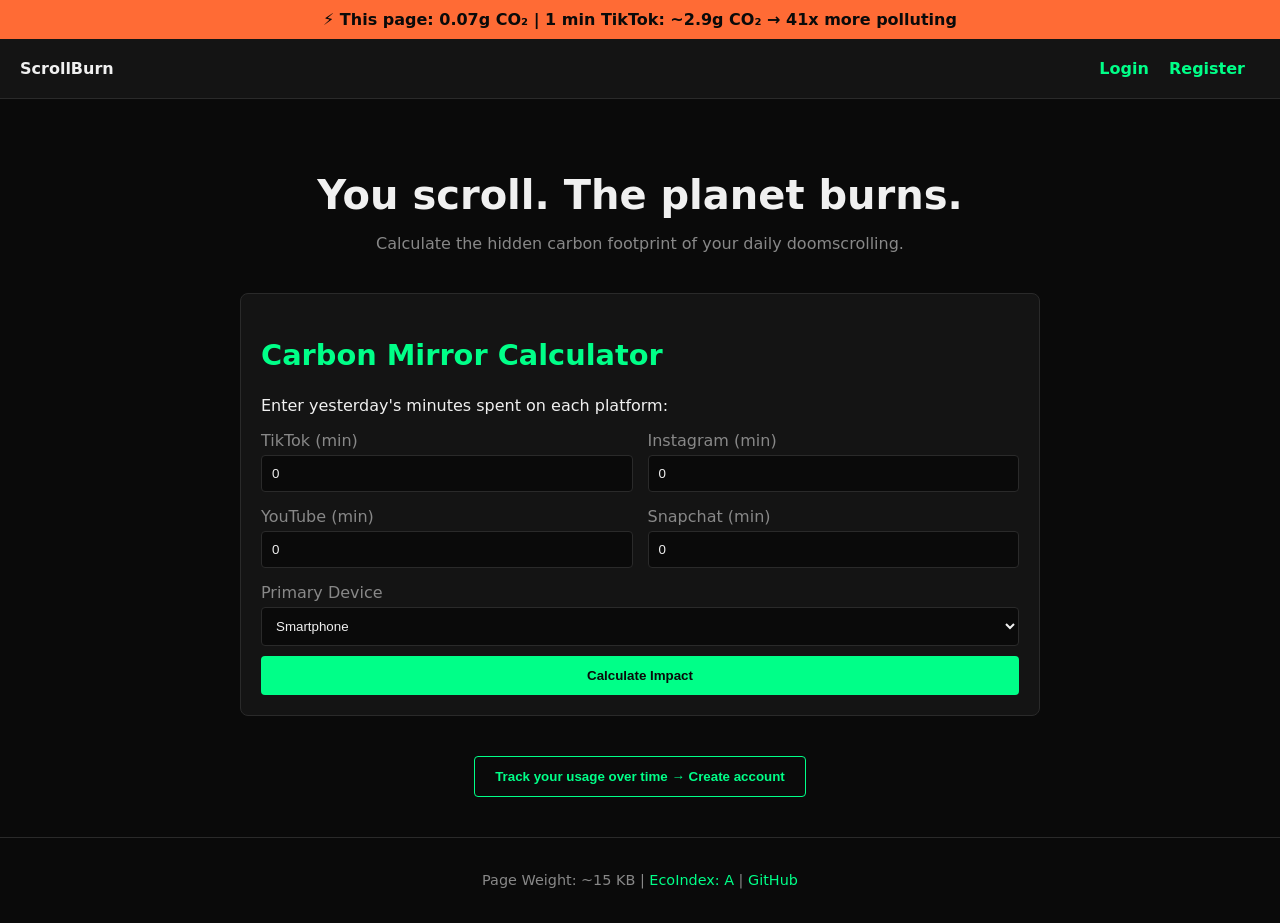
<file: frontend/index.html>
<!DOCTYPE html>
<html lang="en">
<head>
    <meta charset="UTF-8">
    <meta name="viewport" content="width=device-width, initial-scale=1.0">
    <title>ScrollBurn - Track Your Digital Footprint</title>
    <!-- Green IT Justification: Single lightweight CSS file, no framework -->
    <link rel="stylesheet" href="style.css">
</head>
<body>
    <header id="persistent-header">
        ⚡ This page: 0.07g CO₂ | 1 min TikTok: ~2.9g CO₂ → 41x more polluting
    </header>

    <nav>
        <div class="logo"><strong>ScrollBurn</strong></div>
        <div id="nav-links">
            <a href="login.html">Login</a>
            <a href="register.html">Register</a>
        </div>
    </nav>

    <main>
        <section class="hero">
            <h1>You scroll. The planet burns.</h1>
            <p style="color: var(--text-secondary);">Calculate the hidden carbon footprint of your daily doomscrolling.</p>
        </section>

        <section class="card">
            <h2>Carbon Mirror Calculator</h2>
            <p>Enter yesterday's minutes spent on each platform:</p>
            
            <form id="calculator-form">
                <div class="calculator-grid">
                    <div>
                        <label for="tiktok">TikTok (min)</label>
                        <input type="number" id="tiktok" min="0" value="0">
                    </div>
                    <div>
                        <label for="instagram">Instagram (min)</label>
                        <input type="number" id="instagram" min="0" value="0">
                    </div>
                    <div>
                        <label for="youtube">YouTube (min)</label>
                        <input type="number" id="youtube" min="0" value="0">
                    </div>
                    <div>
                        <label for="snapchat">Snapchat (min)</label>
                        <input type="number" id="snapchat" min="0" value="0">
                    </div>
                </div>
                
                <div style="margin-top: 15px;">
                    <label for="device">Primary Device</label>
                    <select id="device">
                        <option value="smartphone">Smartphone</option>
                        <option value="laptop">Laptop</option>
                        <option value="tablet">Tablet</option>
                    </select>
                </div>

                <button type="submit">Calculate Impact</button>
            </form>

            <div id="results" class="results hidden">
                <h3>Your Daily Footprint: <span id="res-co2" style="color: var(--warning-color);">0</span>g CO₂</h3>
                <p>🚗 Equivalent to <strong id="res-km">0</strong> km by car</p>
                <p>📧 Equivalent to <strong id="res-email">0</strong> emails sent</p>
                <p>🌐 Equivalent to <strong id="res-web">0</strong> minutes on this website</p>
            </div>
        </section>

        <div style="text-align: center; margin-top: 30px;">
            <a href="register.html"><button class="btn-secondary" style="width: auto;">Track your usage over time → Create account</button></a>
        </div>
    </main>

    <footer>
        <p>Page Weight: ~15 KB | <a href="https://www.ecoindex.fr" target="_blank" rel="noopener">EcoIndex: A</a> | <a href="https://github.com/Leila-Lazz/ScrollBurn" target="_blank" rel="noopener">GitHub</a></p>
    </footer>

    <!-- Green IT Justification: Defer script loading so it doesn't block rendering -->
    <script defer>
        document.getElementById('calculator-form').addEventListener('submit', async (e) => {
            e.preventDefault();
            const data = {
                device: document.getElementById('device').value,
                platforms: {
                    TikTok: document.getElementById('tiktok').value,
                    Instagram: document.getElementById('instagram').value,
                    YouTube: document.getElementById('youtube').value,
                    Snapchat: document.getElementById('snapchat').value
                }
            };

            try {
                const response = await fetch('/calculator/estimate', {
                    method: 'POST',
                    headers: { 'Content-Type': 'application/json' },
                    body: JSON.stringify(data)
                });
                const result = await response.json();
                
                document.getElementById('results').classList.remove('hidden');
                document.getElementById('res-co2').innerText = result.total_co2_grams;
                document.getElementById('res-km').innerText = result.equivalent_km_car;
                document.getElementById('res-email').innerText = result.equivalent_emails;
                document.getElementById('res-web').innerText = result.equivalent_minutes_website;
            } catch (err) {
                alert('Error calculating impact.');
            }
        });

        // Simple auth check to update nav
        if (localStorage.getItem('token')) {
            document.getElementById('nav-links').innerHTML = `
                <a href="dashboard.html">Dashboard</a>
                <a href="#" id="logout-btn">Logout</a>
            `;
            document.getElementById('logout-btn').addEventListener('click', () => {
                localStorage.removeItem('token');
                window.location.href = 'index.html';
            });
        }
    </script>
</body>
</html>
</file>
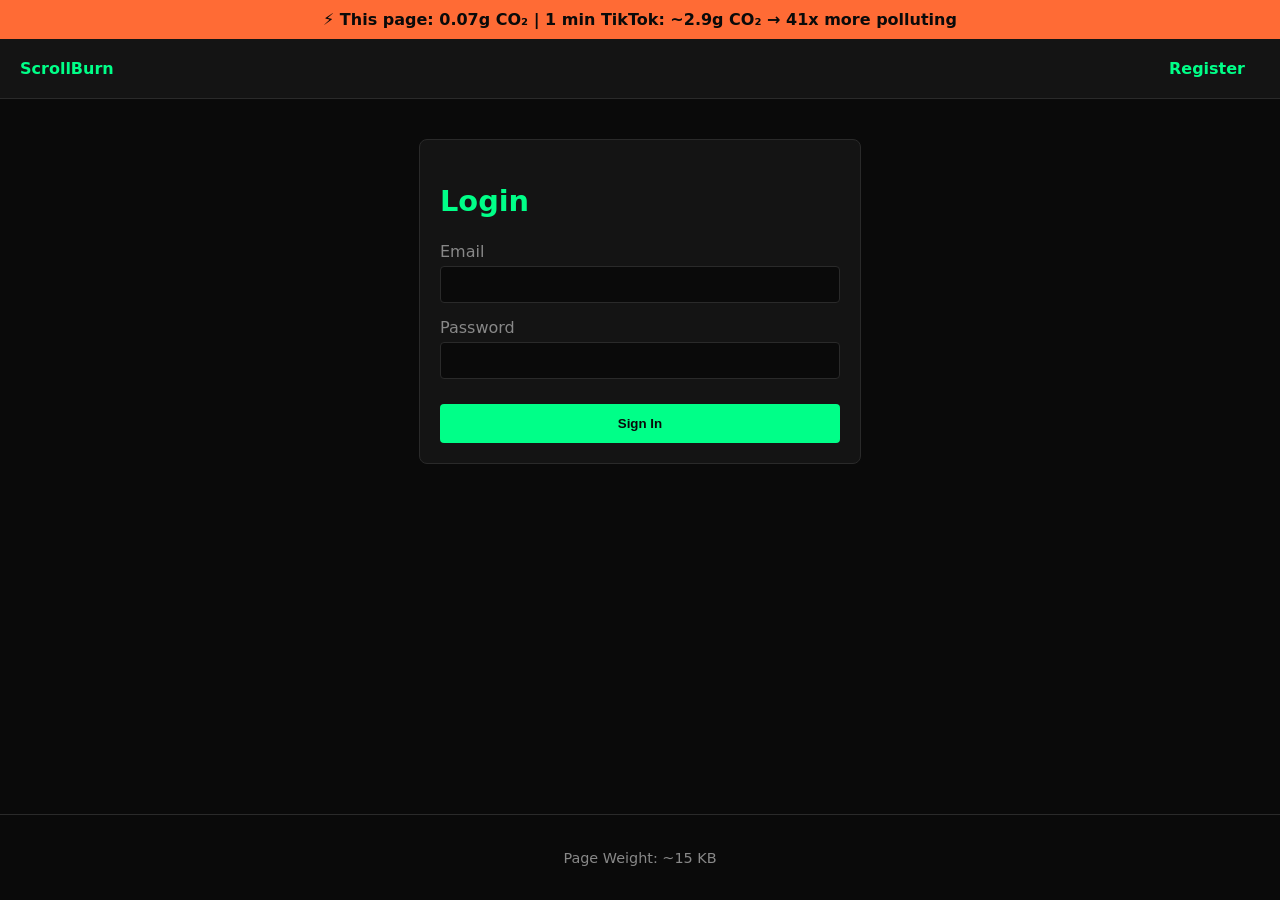
<file: frontend/challenges.html>
<!DOCTYPE html>
<html lang="en">
<head>
    <meta charset="UTF-8">
    <meta name="viewport" content="width=device-width, initial-scale=1.0">
    <title>Challenges - ScrollBurn</title>
    <link rel="stylesheet" href="style.css">
</head>
<body>
    <header id="persistent-header">
        ⚡ This page: 0.07g CO₂ | 1 min TikTok: ~2.9g CO₂ → 41x more polluting
    </header>

    <nav>
        <div class="logo"><a href="index.html">ScrollBurn</a></div>
        <div>
            <a href="dashboard.html">Dashboard</a>
            <a href="sessions.html">Sessions</a>
        </div>
    </nav>

    <main>
        <section class="card">
            <h2>Create GreenChallenge</h2>
            <form id="add-challenge-form" class="calculator-grid">
                <div>
                    <label>Title</label>
                    <input type="text" id="title" required placeholder="e.g. No TikTok this week">
                </div>
                <div>
                    <label>Platform (Optional)</label>
                    <select id="platform">
                        <option value="All">All Platforms</option>
                        <option value="TikTok">TikTok</option>
                        <option value="Instagram">Instagram</option>
                        <option value="YouTube">YouTube</option>
                    </select>
                </div>
                <div>
                    <label>Daily Limit (minutes)</label>
                    <input type="number" id="daily_limit" min="0" required>
                </div>
                <div>
                    <label>Duration (days)</label>
                    <input type="number" id="duration_days" min="1" required>
                </div>
                <div style="grid-column: 1 / -1;">
                    <button type="submit">Start Challenge</button>
                </div>
            </form>
        </section>

        <section class="card">
            <h2>Your Challenges</h2>
            <table>
                <thead>
                    <tr>
                        <th>Title</th>
                        <th>Target</th>
                        <th>Limit</th>
                        <th>Days</th>
                        <th>Status</th>
                        <th>Actions</th>
                    </tr>
                </thead>
                <tbody id="challenges-list">
                    <!-- Loaded via JS -->
                </tbody>
            </table>
            <div class="pagination" id="pagination">
                <button id="prev-btn" class="btn-secondary" style="width: auto;">← Prev</button>
                <span id="page-info" style="align-self: center;">Page 1</span>
                <button id="next-btn" class="btn-secondary" style="width: auto;">Next →</button>
            </div>
        </section>
    </main>

    <script defer>
        const token = localStorage.getItem('token');
        if (!token) window.location.href = 'login.html';

        let currentPage = 1;
        let totalPages = 1;

        document.getElementById('add-challenge-form').addEventListener('submit', async (e) => {
            e.preventDefault();
            const payload = {
                title: document.getElementById('title').value,
                platform: document.getElementById('platform').value,
                daily_limit_minutes: document.getElementById('daily_limit').value,
                duration_days: document.getElementById('duration_days').value
            };

            try {
                const res = await fetch('/challenges', {
                    method: 'POST',
                    headers: { 
                        'Content-Type': 'application/json',
                        'Authorization': `Bearer ${token}`
                    },
                    body: JSON.stringify(payload)
                });
                if (res.ok) {
                    document.getElementById('add-challenge-form').reset();
                    loadChallenges();
                } else {
                    alert('Error creating challenge');
                }
            } catch (err) {
                alert('Network error');
            }
        });

        async function updateStatus(id, newStatus) {
            const res = await fetch(`/challenges/${id}`, {
                method: 'PUT',
                headers: { 
                    'Content-Type': 'application/json',
                    'Authorization': `Bearer ${token}` 
                },
                body: JSON.stringify({ status: newStatus })
            });
            if(res.ok) loadChallenges();
        }

        async function deleteChallenge(id) {
            if(!confirm("Delete this challenge?")) return;
            const res = await fetch(`/challenges/${id}`, {
                method: 'DELETE',
                headers: { 'Authorization': `Bearer ${token}` }
            });
            if(res.ok) loadChallenges();
        }

        async function loadChallenges() {
            try {
                const res = await fetch(`/challenges?page=${currentPage}&per_page=10`, {
                    headers: { 'Authorization': `Bearer ${token}` }
                });
                if (res.ok) {
                    const data = await res.json();
                    currentPage = data.current_page;
                    totalPages = data.pages;
                    
                    const tbody = document.getElementById('challenges-list');
                    tbody.innerHTML = '';
                    data.challenges.forEach(c => {
                        tbody.innerHTML += `
                            <tr>
                                <td>${c.title}</td>
                                <td>${c.platform}</td>
                                <td>${c.daily_limit_minutes}m</td>
                                <td>${c.duration_days}</td>
                                <td><span class="badge ${c.status}">${c.status}</span></td>
                                <td>
                                    <select onchange="updateStatus(${c.id}, this.value)" style="width:auto; padding:2px; margin-right:5px;">
                                        <option value="active" ${c.status==='active'?'selected':''}>Active</option>
                                        <option value="completed" ${c.status==='completed'?'selected':''}>Completed</option>
                                        <option value="failed" ${c.status==='failed'?'selected':''}>Failed</option>
                                    </select>
                                    <button class="btn-danger" style="padding: 4px 8px; font-size: 0.8rem; width: auto; margin:0;" onclick="deleteChallenge(${c.id})">Delete</button>
                                </td>
                            </tr>
                        `;
                    });

                    document.getElementById('page-info').innerText = `Page ${currentPage} of ${totalPages || 1}`;
                }
            } catch (err) {
                console.error(err);
            }
        }

        document.getElementById('prev-btn').addEventListener('click', () => {
            if(currentPage > 1) { currentPage--; loadChallenges(); }
        });
        document.getElementById('next-btn').addEventListener('click', () => {
            if(currentPage < totalPages) { currentPage++; loadChallenges(); }
        });

        loadChallenges();
    </script>
</body>
</html>
</file>
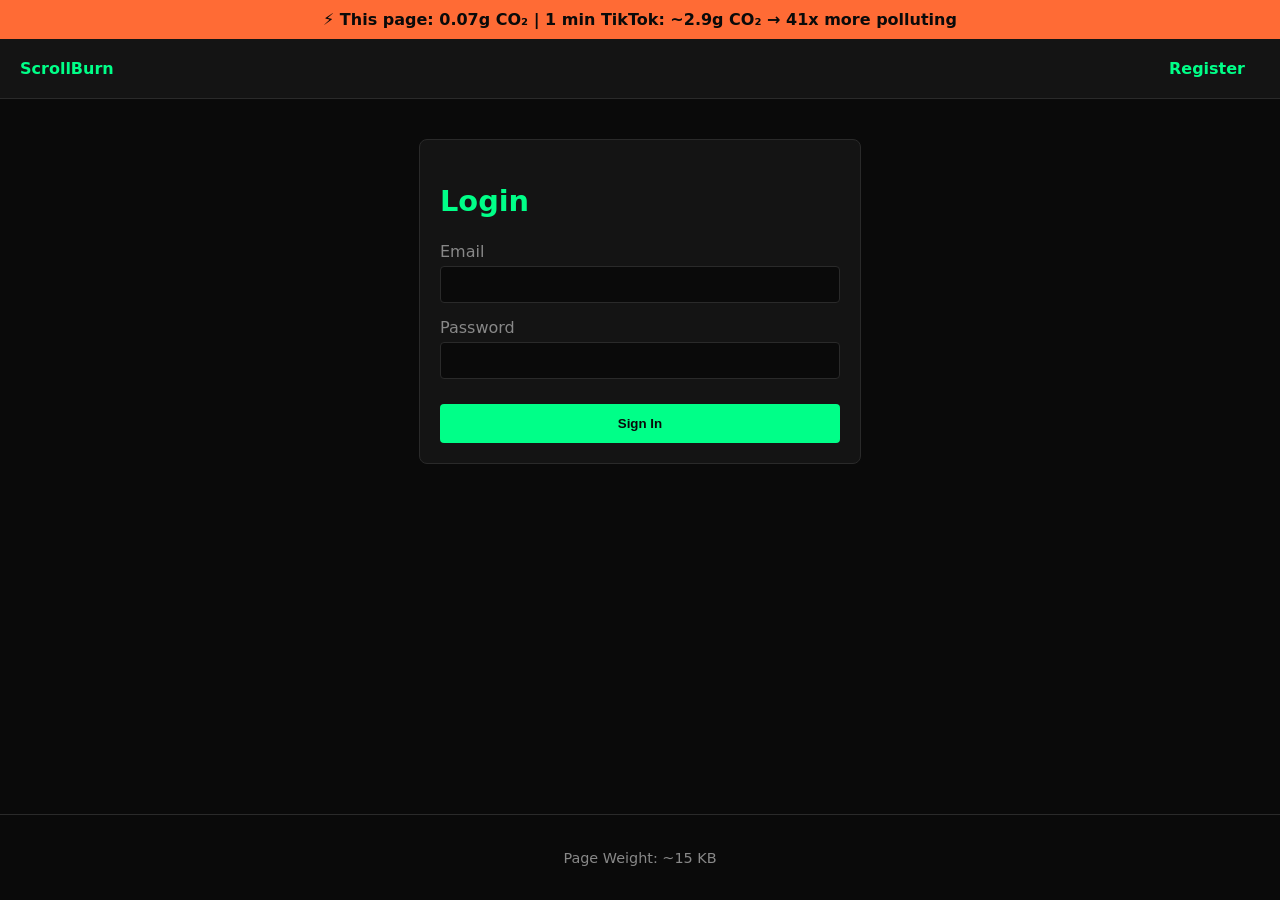
<file: frontend/dashboard.html>
<!DOCTYPE html>
<html lang="en">
<head>
    <meta charset="UTF-8">
    <meta name="viewport" content="width=device-width, initial-scale=1.0">
    <title>Dashboard - ScrollBurn</title>
    <link rel="stylesheet" href="style.css">
</head>
<body>
    <header id="persistent-header">
        ⚡ This page: 0.07g CO₂ | 1 min TikTok: ~2.9g CO₂ → 41x more polluting
    </header>

    <nav>
        <div class="logo"><a href="index.html">ScrollBurn</a></div>
        <div>
            <a href="sessions.html">Sessions</a>
            <a href="challenges.html">Challenges</a>
            <a href="#" id="logout-btn">Logout</a>
        </div>
    </nav>

    <main>
        <div class="flex justify-between items-center" style="margin-bottom: 20px;">
            <h1 id="welcome-msg">Welcome</h1>
            <a href="sessions.html"><button style="width: auto; margin-top: 0;">+ Log Session</button></a>
        </div>

        <div class="calculator-grid">
            <div class="card" style="text-align: center;">
                <h3>Total CO₂ (All Time)</h3>
                <div style="font-size: 2rem; color: var(--warning-color); font-weight: bold;" id="stat-total-co2">0g</div>
            </div>
            <div class="card" style="text-align: center;">
                <h3>Total CO₂ (This Week)</h3>
                <div style="font-size: 2rem; color: var(--primary-color); font-weight: bold;" id="stat-weekly-co2">0g</div>
            </div>
            <div class="card" style="text-align: center;">
                <h3>Top Polluting Platform</h3>
                <div style="font-size: 1.5rem; font-weight: bold; margin-top: 10px;" id="stat-top-platform">-</div>
            </div>
            <div class="card" style="text-align: center;">
                <h3>Equivalents</h3>
                <div style="font-size: 1rem; margin-top: 10px;">
                    🚗 <span id="stat-km">0</span> km by car<br>
                    📧 <span id="stat-emails">0</span> emails
                </div>
            </div>
        </div>

        <section class="card">
            <h2>Last 5 Sessions</h2>
            <table>
                <thead>
                    <tr>
                        <th>Date</th>
                        <th>Platform</th>
                        <th>Minutes</th>
                        <th>CO₂ (g)</th>
                    </tr>
                </thead>
                <tbody id="recent-sessions">
                    <!-- Loaded via JS -->
                </tbody>
            </table>
            <div style="text-align: right; margin-top: 10px;">
                <a href="sessions.html">View All →</a>
            </div>
        </section>

        <section class="card">
            <h2>Recent Challenges</h2>
            <table>
                <thead>
                    <tr>
                        <th>Title</th>
                        <th>Platform</th>
                        <th>Limit (min)</th>
                        <th>Status</th>
                    </tr>
                </thead>
                <tbody id="recent-challenges">
                    <!-- Loaded via JS -->
                </tbody>
            </table>
            <div style="text-align: right; margin-top: 10px;">
                <a href="challenges.html">View All →</a>
            </div>
        </section>
    </main>

    <footer>
        <p>Page Weight: ~15 KB</p>
    </footer>

    <script defer>
        const token = localStorage.getItem('token');
        if (!token) window.location.href = 'login.html';

        document.getElementById('logout-btn').addEventListener('click', () => {
            localStorage.removeItem('token');
            window.location.href = 'login.html';
        });

        async function loadDashboard() {
            try {
                // Get User Info
                const meRes = await fetch('/auth/me', {
                    headers: { 'Authorization': `Bearer ${token}` }
                });
                if (meRes.ok) {
                    const me = await meRes.json();
                    document.getElementById('welcome-msg').innerText = `Welcome, ${me.username}`;
                    if (me.id === 1) {
                        const nav = document.querySelector('nav > div:last-child');
                        const adminLink = document.createElement('a');
                        adminLink.href = 'users.html';
                        adminLink.innerText = 'Admin 🛡️';
                        nav.insertBefore(adminLink, document.getElementById('logout-btn'));
                    }
                } else if (meRes.status === 401) {
                    localStorage.removeItem('token');
                    window.location.href = 'login.html';
                }

                // Get Stats
                const statsRes = await fetch('/sessions/stats', {
                    headers: { 'Authorization': `Bearer ${token}` }
                });
                if (statsRes.ok) {
                    const stats = await statsRes.json();
                    document.getElementById('stat-total-co2').innerText = `${stats.total_co2}g`;
                    document.getElementById('stat-weekly-co2').innerText = `${stats.weekly_co2}g`;
                    document.getElementById('stat-top-platform').innerText = stats.top_platform;
                    document.getElementById('stat-km').innerText = stats.equivalent_km_car;
                    document.getElementById('stat-emails').innerText = stats.equivalent_emails;
                }

                // Get Recent Sessions
                const sessRes = await fetch('/sessions?page=1&per_page=5', {
                    headers: { 'Authorization': `Bearer ${token}` }
                });
                if (sessRes.ok) {
                    const sessData = await sessRes.json();
                    const tbody = document.getElementById('recent-sessions');
                    tbody.innerHTML = '';
                    sessData.sessions.forEach(s => {
                        tbody.innerHTML += `
                            <tr>
                                <td>${s.session_date}</td>
                                <td>${s.platform}</td>
                                <td>${s.duration_minutes}</td>
                                <td>${s.co2_grams}</td>
                            </tr>
                        `;
                    });
                }

                // Get Recent Challenges
                const challRes = await fetch('/challenges?page=1&per_page=3', {
                    headers: { 'Authorization': `Bearer ${token}` }
                });
                if (challRes.ok) {
                    const challData = await challRes.json();
                    const tbody = document.getElementById('recent-challenges');
                    tbody.innerHTML = '';
                    challData.challenges.forEach(c => {
                        tbody.innerHTML += `
                            <tr>
                                <td>${c.title}</td>
                                <td>${c.platform}</td>
                                <td>${c.daily_limit_minutes}</td>
                                <td><span class="badge ${c.status}">${c.status}</span></td>
                            </tr>
                        `;
                    });
                }
            } catch (err) {
                console.error("Dashboard error", err);
            }
        }

        loadDashboard();
    </script>
</body>
</html>
</file>
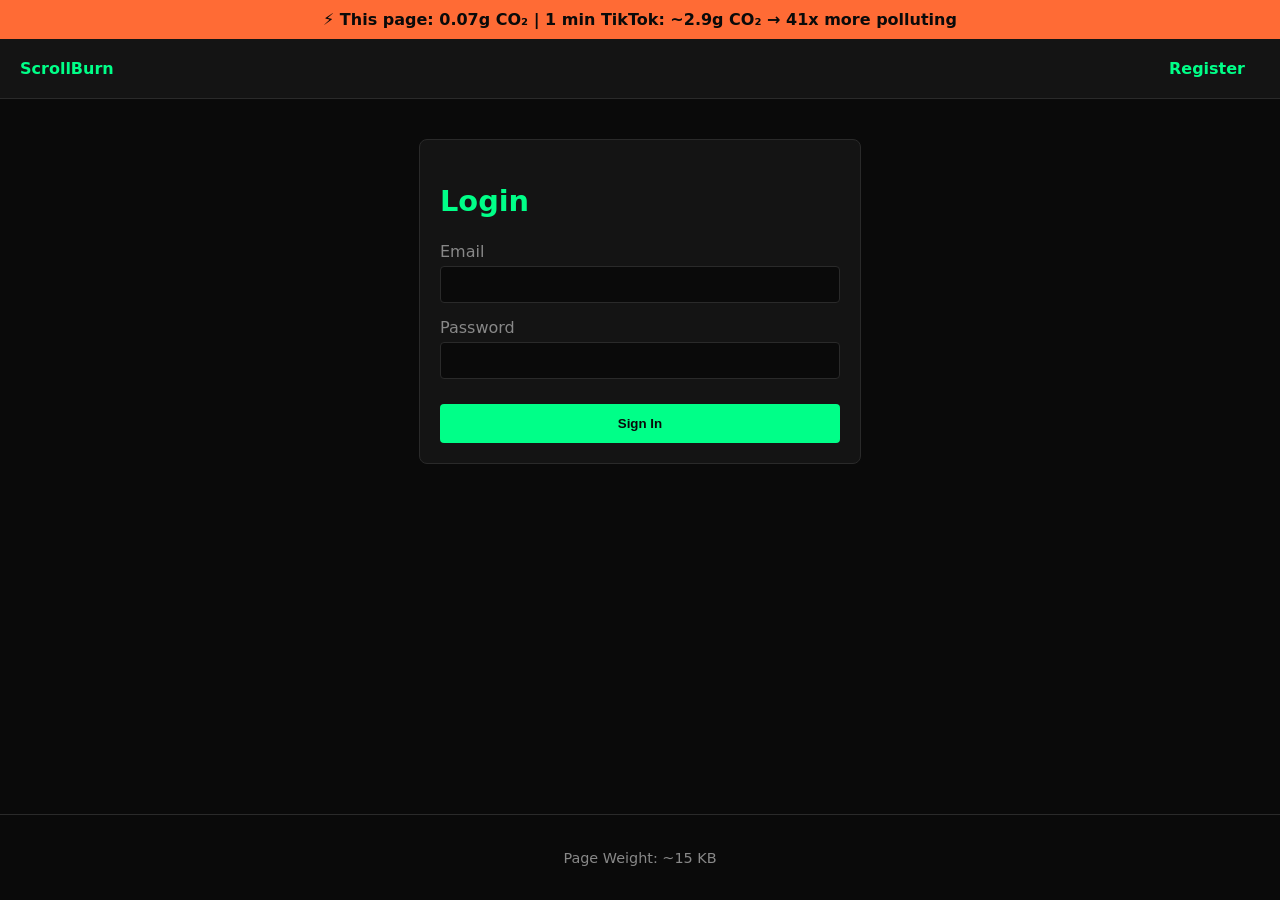
<file: frontend/login.html>
<!DOCTYPE html>
<html lang="en">
<head>
    <meta charset="UTF-8">
    <meta name="viewport" content="width=device-width, initial-scale=1.0">
    <title>Login - ScrollBurn</title>
    <link rel="stylesheet" href="style.css">
</head>
<body>
    <header id="persistent-header">
        ⚡ This page: 0.07g CO₂ | 1 min TikTok: ~2.9g CO₂ → 41x more polluting
    </header>

    <nav>
        <div class="logo"><a href="index.html">ScrollBurn</a></div>
        <div>
            <a href="register.html">Register</a>
        </div>
    </nav>

    <main>
        <section class="card" style="max-width: 400px; margin: 0 auto;">
            <h2>Login</h2>
            <div id="error-msg" class="error hidden"></div>
            <form id="login-form">
                <div style="margin-bottom: 15px;">
                    <label for="email">Email</label>
                    <input type="email" id="email" required>
                </div>
                <div style="margin-bottom: 15px;">
                    <label for="password">Password</label>
                    <input type="password" id="password" required>
                </div>
                <button type="submit">Sign In</button>
            </form>
        </section>
    </main>

    <footer>
        <p>Page Weight: ~15 KB</p>
    </footer>

    <script defer>
        if (localStorage.getItem('token')) window.location.href = 'dashboard.html';

        document.getElementById('login-form').addEventListener('submit', async (e) => {
            e.preventDefault();
            const email = document.getElementById('email').value;
            const password = document.getElementById('password').value;

            try {
                const response = await fetch('/auth/login', {
                    method: 'POST',
                    headers: { 'Content-Type': 'application/json' },
                    body: JSON.stringify({ email, password })
                });
                
                const result = await response.json();
                if (response.ok) {
                    localStorage.setItem('token', result.token);
                    window.location.href = 'dashboard.html';
                } else {
                    document.getElementById('error-msg').innerText = result.error;
                    document.getElementById('error-msg').classList.remove('hidden');
                }
            } catch (err) {
                document.getElementById('error-msg').innerText = 'Network error.';
                document.getElementById('error-msg').classList.remove('hidden');
            }
        });
    </script>
</body>
</html>
</file>
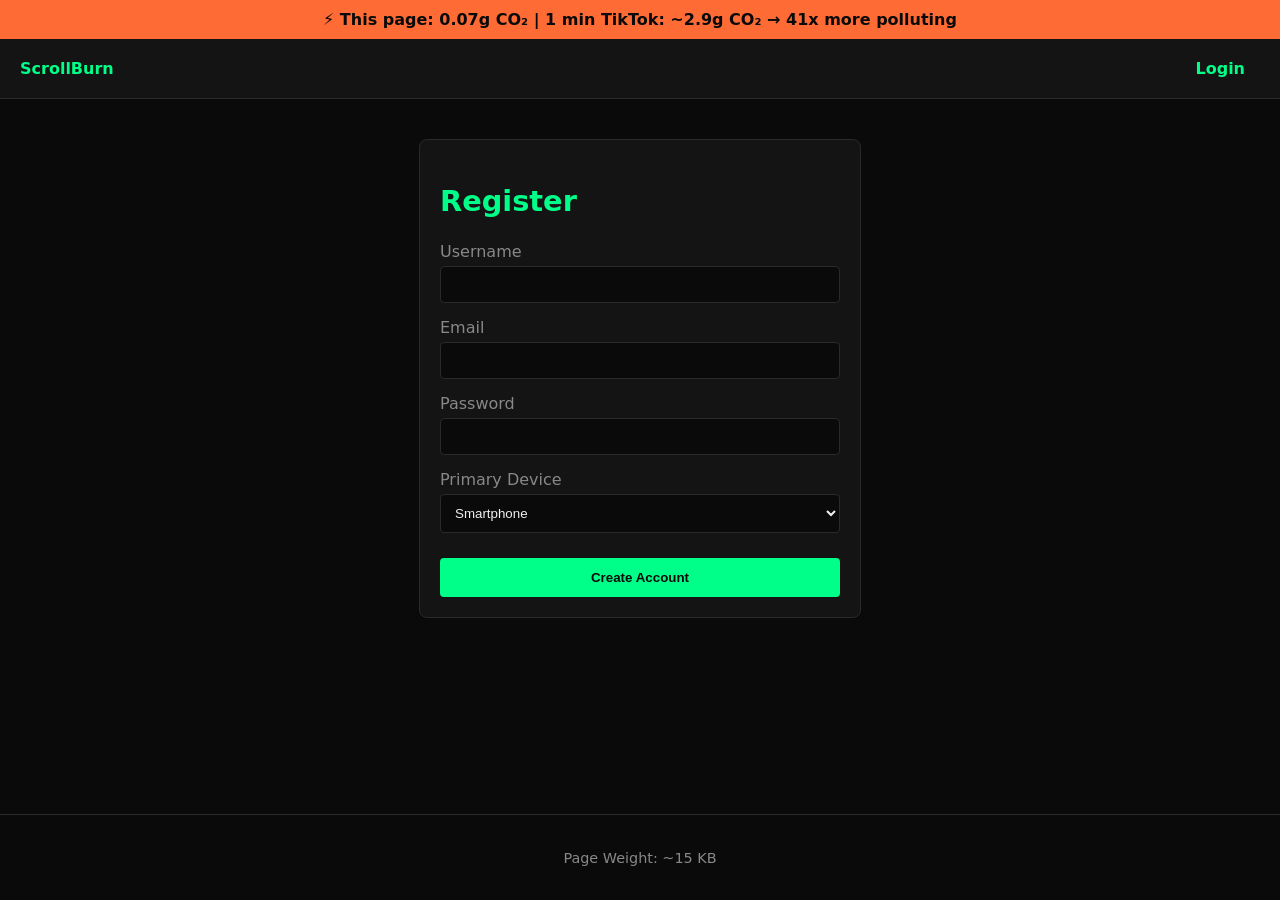
<file: frontend/register.html>
<!DOCTYPE html>
<html lang="en">
<head>
    <meta charset="UTF-8">
    <meta name="viewport" content="width=device-width, initial-scale=1.0">
    <title>Register - ScrollBurn</title>
    <link rel="stylesheet" href="style.css">
</head>
<body>
    <header id="persistent-header">
        ⚡ This page: 0.07g CO₂ | 1 min TikTok: ~2.9g CO₂ → 41x more polluting
    </header>

    <nav>
        <div class="logo"><a href="index.html">ScrollBurn</a></div>
        <div>
            <a href="login.html">Login</a>
        </div>
    </nav>

    <main>
        <section class="card" style="max-width: 400px; margin: 0 auto;">
            <h2>Register</h2>
            <div id="error-msg" class="error hidden"></div>
            <form id="register-form">
                <div style="margin-bottom: 15px;">
                    <label for="username">Username</label>
                    <input type="text" id="username" required>
                </div>
                <div style="margin-bottom: 15px;">
                    <label for="email">Email</label>
                    <input type="email" id="email" required>
                </div>
                <div style="margin-bottom: 15px;">
                    <label for="password">Password</label>
                    <input type="password" id="password" required>
                </div>
                <div style="margin-bottom: 15px;">
                    <label for="device">Primary Device</label>
                    <select id="device">
                        <option value="smartphone">Smartphone</option>
                        <option value="laptop">Laptop</option>
                        <option value="tablet">Tablet</option>
                    </select>
                </div>
                <button type="submit">Create Account</button>
            </form>
        </section>
    </main>

    <footer>
        <p>Page Weight: ~15 KB</p>
    </footer>

    <script defer>
        if (localStorage.getItem('token')) window.location.href = 'dashboard.html';

        document.getElementById('register-form').addEventListener('submit', async (e) => {
            e.preventDefault();
            const username = document.getElementById('username').value;
            const email = document.getElementById('email').value;
            const password = document.getElementById('password').value;
            const device_type = document.getElementById('device').value;

            try {
                const response = await fetch('/auth/register', {
                    method: 'POST',
                    headers: { 'Content-Type': 'application/json' },
                    body: JSON.stringify({ username, email, password, device_type })
                });
                
                const result = await response.json();
                if (response.ok) {
                    localStorage.setItem('token', result.token);
                    window.location.href = 'dashboard.html';
                } else {
                    document.getElementById('error-msg').innerText = result.error;
                    document.getElementById('error-msg').classList.remove('hidden');
                }
            } catch (err) {
                document.getElementById('error-msg').innerText = 'Network error.';
                document.getElementById('error-msg').classList.remove('hidden');
            }
        });
    </script>
</body>
</html>
</file>
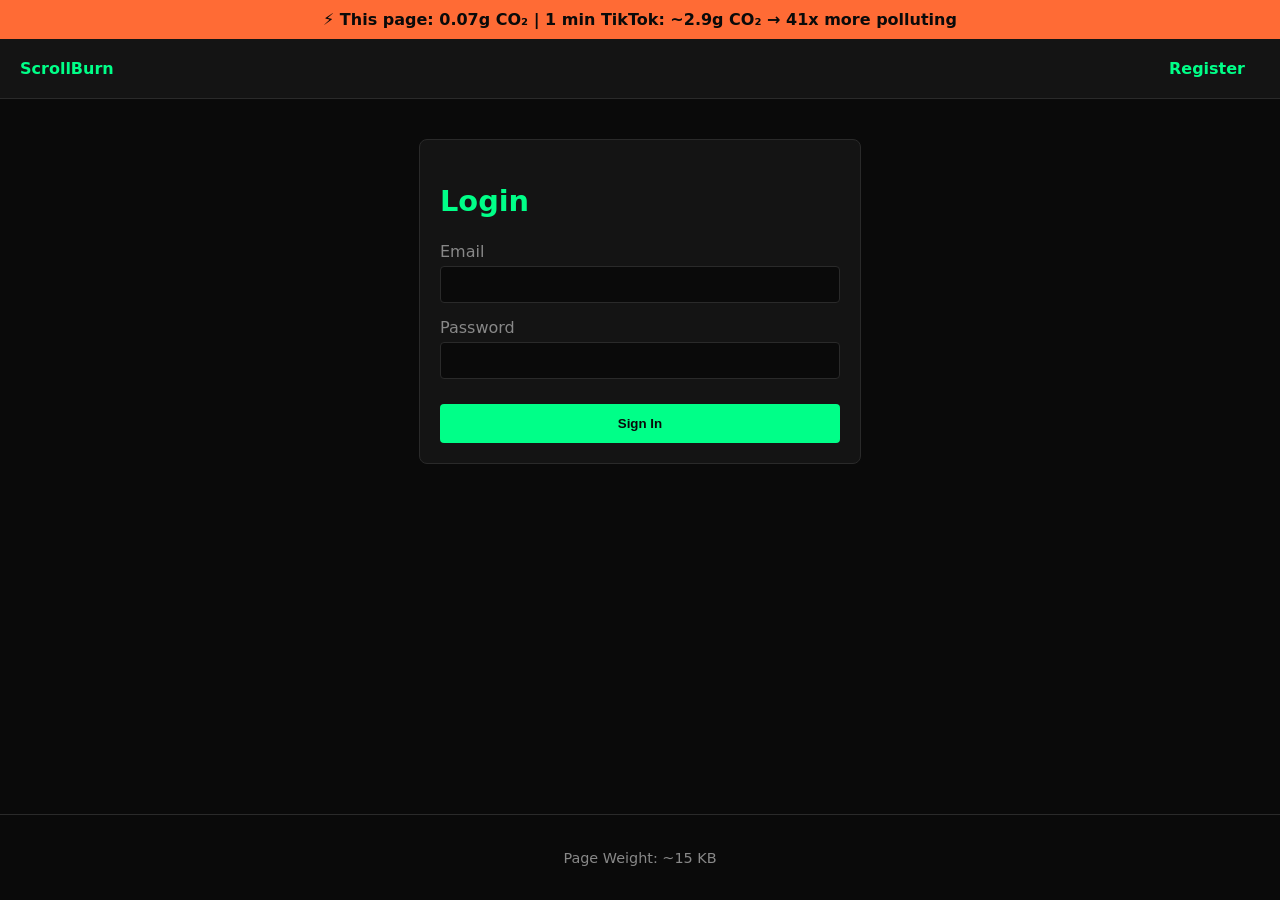
<file: frontend/sessions.html>
<!DOCTYPE html>
<html lang="en">
<head>
    <meta charset="UTF-8">
    <meta name="viewport" content="width=device-width, initial-scale=1.0">
    <title>Sessions - ScrollBurn</title>
    <link rel="stylesheet" href="style.css">
</head>
<body>
    <header id="persistent-header">
        ⚡ This page: 0.07g CO₂ | 1 min TikTok: ~2.9g CO₂ → 41x more polluting
    </header>

    <nav>
        <div class="logo"><a href="index.html">ScrollBurn</a></div>
        <div>
            <a href="dashboard.html">Dashboard</a>
            <a href="challenges.html">Challenges</a>
        </div>
    </nav>

    <main>
        <section class="card">
            <h2>Add New Session</h2>
            <form id="add-session-form" class="calculator-grid">
                <div>
                    <label>Platform</label>
                    <select id="platform" required>
                        <option value="TikTok">TikTok</option>
                        <option value="Instagram">Instagram</option>
                        <option value="YouTube">YouTube</option>
                        <option value="Snapchat">Snapchat</option>
                        <option value="Twitter/X">Twitter/X</option>
                        <option value="Facebook">Facebook</option>
                        <option value="Other">Other</option>
                    </select>
                </div>
                <div>
                    <label>Duration (minutes)</label>
                    <input type="number" id="duration" min="1" required>
                </div>
                <div>
                    <label>Device</label>
                    <select id="device" required>
                        <option value="smartphone">Smartphone</option>
                        <option value="laptop">Laptop</option>
                        <option value="tablet">Tablet</option>
                    </select>
                </div>
                <div>
                    <label>Date</label>
                    <input type="date" id="date" required>
                </div>
                <div style="grid-column: 1 / -1;">
                    <button type="submit">Log Session</button>
                </div>
            </form>
        </section>

        <section class="card">
            <h2>Your Sessions</h2>
            <table>
                <thead>
                    <tr>
                        <th>Date</th>
                        <th>Platform</th>
                        <th>Minutes</th>
                        <th>Device</th>
                        <th>CO₂ (g)</th>
                        <th>Actions</th>
                    </tr>
                </thead>
                <tbody id="sessions-list">
                    <!-- Loaded via JS -->
                </tbody>
            </table>
            <div class="pagination" id="pagination">
                <button id="prev-btn" class="btn-secondary" style="width: auto;">← Prev</button>
                <span id="page-info" style="align-self: center;">Page 1</span>
                <button id="next-btn" class="btn-secondary" style="width: auto;">Next →</button>
            </div>
        </section>
    </main>

    <script defer>
        const token = localStorage.getItem('token');
        if (!token) window.location.href = 'login.html';

        let currentPage = 1;
        let totalPages = 1;

        // Set default date to today
        document.getElementById('date').valueAsDate = new Date();

        document.getElementById('add-session-form').addEventListener('submit', async (e) => {
            e.preventDefault();
            const payload = {
                platform: document.getElementById('platform').value,
                duration_minutes: document.getElementById('duration').value,
                device: document.getElementById('device').value,
                session_date: document.getElementById('date').value
            };

            try {
                const res = await fetch('/sessions', {
                    method: 'POST',
                    headers: { 
                        'Content-Type': 'application/json',
                        'Authorization': `Bearer ${token}`
                    },
                    body: JSON.stringify(payload)
                });
                if (res.ok) {
                    document.getElementById('duration').value = '';
                    loadSessions();
                } else {
                    alert('Error creating session');
                }
            } catch (err) {
                alert('Network error');
            }
        });

        async function deleteSession(id) {
            if(!confirm("Delete this session?")) return;
            const res = await fetch(`/sessions/${id}`, {
                method: 'DELETE',
                headers: { 'Authorization': `Bearer ${token}` }
            });
            if(res.ok) loadSessions();
        }

        async function loadSessions() {
            try {
                const res = await fetch(`/sessions?page=${currentPage}&per_page=10`, {
                    headers: { 'Authorization': `Bearer ${token}` }
                });
                if (res.ok) {
                    const data = await res.json();
                    currentPage = data.current_page;
                    totalPages = data.pages;
                    
                    const tbody = document.getElementById('sessions-list');
                    tbody.innerHTML = '';
                    data.sessions.forEach(s => {
                        tbody.innerHTML += `
                            <tr>
                                <td>${s.session_date}</td>
                                <td>${s.platform}</td>
                                <td>${s.duration_minutes}</td>
                                <td>${s.device}</td>
                                <td>${s.co2_grams}</td>
                                <td>
                                    <button class="btn-danger" style="padding: 4px 8px; font-size: 0.8rem; width: auto; margin:0;" onclick="deleteSession(${s.id})">Delete</button>
                                </td>
                            </tr>
                        `;
                    });

                    document.getElementById('page-info').innerText = `Page ${currentPage} of ${totalPages || 1}`;
                    document.getElementById('prev-btn').disabled = currentPage <= 1;
                    document.getElementById('next-btn').disabled = currentPage >= totalPages;
                }
            } catch (err) {
                console.error(err);
            }
        }

        document.getElementById('prev-btn').addEventListener('click', () => {
            if(currentPage > 1) { currentPage--; loadSessions(); }
        });
        document.getElementById('next-btn').addEventListener('click', () => {
            if(currentPage < totalPages) { currentPage++; loadSessions(); }
        });

        loadSessions();
    </script>
</body>
</html>
</file>
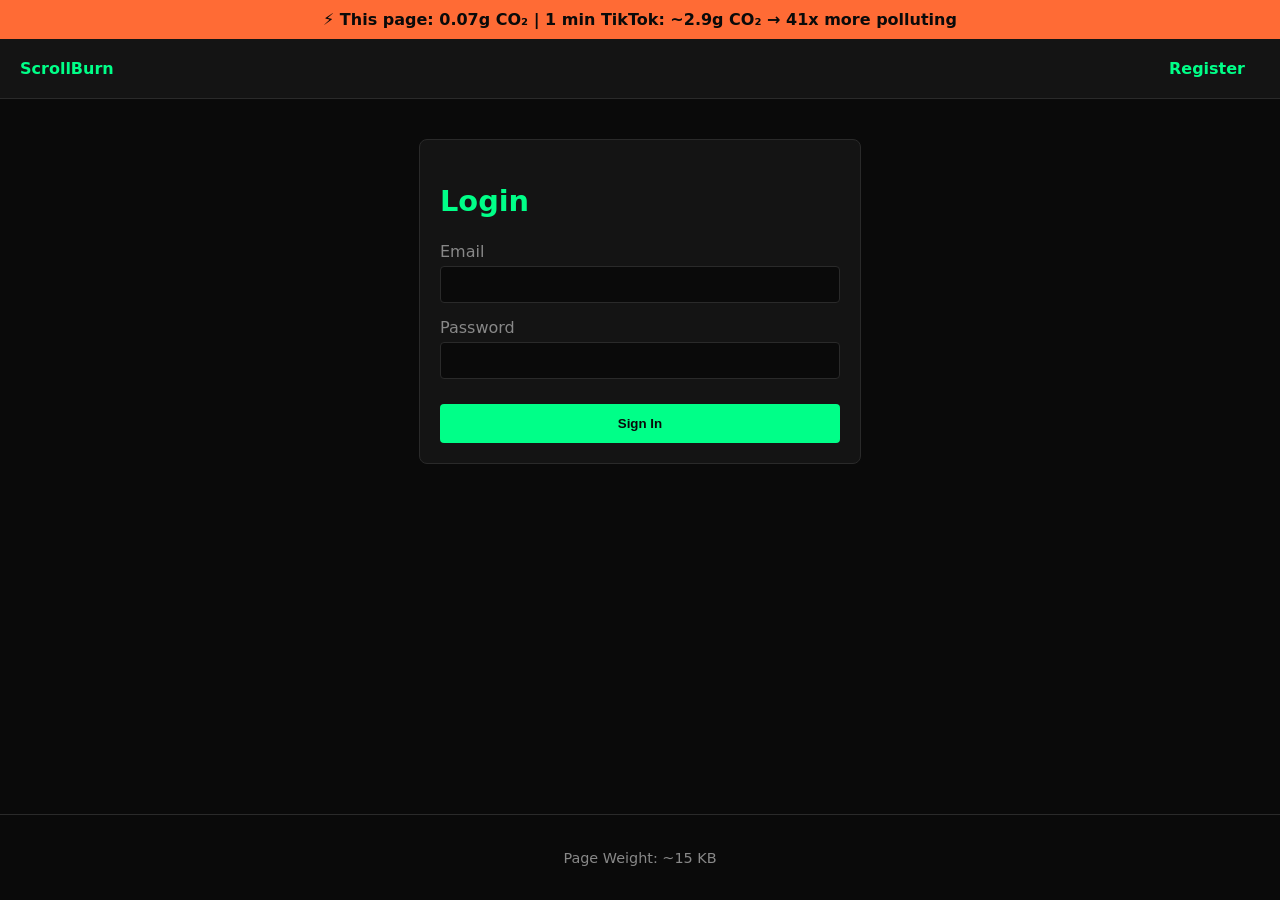
<file: frontend/users.html>
<!DOCTYPE html>
<html lang="en">
<head>
    <meta charset="UTF-8">
    <meta name="viewport" content="width=device-width, initial-scale=1.0">
    <title>Users Admin - ScrollBurn</title>
    <link rel="stylesheet" href="style.css">
</head>
<body>
    <header id="persistent-header">
        ⚡ Admin Area
    </header>

    <nav>
        <div class="logo"><a href="index.html">ScrollBurn</a></div>
        <div>
            <a href="dashboard.html">Dashboard</a>
        </div>
    </nav>

    <main>
        <section class="card">
            <h2>User Management (Admin)</h2>
            <table>
                <thead>
                    <tr>
                        <th>ID</th>
                        <th>Username</th>
                        <th>Email</th>
                        <th>Device</th>
                        <th>Joined</th>
                        <th>Actions</th>
                    </tr>
                </thead>
                <tbody id="users-list">
                    <!-- Loaded via JS -->
                </tbody>
            </table>
            <div class="pagination" id="pagination">
                <button id="prev-btn" class="btn-secondary" style="width: auto;">← Prev</button>
                <span id="page-info" style="align-self: center;">Page 1</span>
                <button id="next-btn" class="btn-secondary" style="width: auto;">Next →</button>
            </div>
        </section>
    </main>

    <script defer>
        const token = localStorage.getItem('token');
        if (!token) window.location.href = 'login.html';

        let currentPage = 1;
        let totalPages = 1;

        async function deleteUser(id) {
            if(!confirm("Are you sure you want to delete this user? All their data will be lost.")) return;
            const res = await fetch(`/users/${id}`, {
                method: 'DELETE',
                headers: { 'Authorization': `Bearer ${token}` }
            });
            if(res.ok) {
                alert("User deleted");
                loadUsers();
            } else {
                alert("Error deleting user");
            }
        }

        async function loadUsers() {
            try {
                const res = await fetch(`/users?page=${currentPage}&per_page=20`, {
                    headers: { 'Authorization': `Bearer ${token}` }
                });
                if (res.ok) {
                    const data = await res.json();
                    currentPage = data.current_page;
                    totalPages = data.pages;
                    
                    const tbody = document.getElementById('users-list');
                    tbody.innerHTML = '';
                    data.users.forEach(u => {
                        const joined = u.created_at ? u.created_at.split('T')[0] : 'N/A';
                        
                        let actionHtml = `<button class="btn-danger" style="padding: 4px 8px; font-size: 0.8rem; width: auto; margin:0;" onclick="deleteUser(${u.id})">Delete</button>`;
                        if (u.id === 1) {
                            actionHtml = `<span style="color:var(--primary-color); font-weight:bold;">Admin 🛡️</span>`;
                        }

                        tbody.innerHTML += `
                            <tr>
                                <td>${u.id}</td>
                                <td>${u.username}</td>
                                <td>${u.email}</td>
                                <td>${u.device_type}</td>
                                <td>${joined}</td>
                                <td>
                                    ${actionHtml}
                                </td>
                            </tr>
                        `;
                    });

                    document.getElementById('page-info').innerText = `Page ${currentPage} of ${totalPages || 1}`;
                } else {
                    document.body.innerHTML = '<main><h2 style="color:var(--warning-color);text-align:center;">403 Forbidden. Admins only.</h2></main>';
                }
            } catch (err) {
                console.error(err);
            }
        }

        document.getElementById('prev-btn').addEventListener('click', () => {
            if(currentPage > 1) { currentPage--; loadUsers(); }
        });
        document.getElementById('next-btn').addEventListener('click', () => {
            if(currentPage < totalPages) { currentPage++; loadUsers(); }
        });

        loadUsers();
    </script>
</body>
</html>
</file>
<file: frontend/style.css>
/* frontend/style.css */
/* Green IT Justification: 
   1. System fonts avoid extra HTTP requests and layout shifts.
   2. Dark mode reduces OLED energy consumption.
   3. Single minimal CSS file (under 15KB) reduces payload.
*/
:root {
    --bg-color: #0a0a0a;
    --surface-color: #141414;
    --primary-color: #00ff88;
    --warning-color: #ff6b35;
    --text-primary: #f0f0f0;
    --text-secondary: #888888;
    --border-color: #2a2a2a;
}

body {
    font-family: system-ui, -apple-system, sans-serif;
    background-color: var(--bg-color);
    color: var(--text-primary);
    margin: 0;
    padding: 0;
    display: flex;
    flex-direction: column;
    min-height: 100vh;
}

header {
    background-color: var(--warning-color);
    color: #0a0a0a;
    text-align: center;
    padding: 10px;
    font-weight: bold;
}

nav {
    display: flex;
    justify-content: space-between;
    padding: 20px;
    background-color: var(--surface-color);
    border-bottom: 1px solid var(--border-color);
}

nav a {
    color: var(--primary-color);
    text-decoration: none;
    font-weight: bold;
    margin-right: 15px;
}

main {
    flex: 1;
    padding: 40px 20px;
    max-width: 800px;
    margin: 0 auto;
    width: 100%;
}

.hero {
    text-align: center;
    margin-bottom: 40px;
}

h1 {
    font-size: 2.5rem;
    margin-bottom: 10px;
}

h2 {
    font-size: 1.8rem;
    color: var(--primary-color);
}

.card {
    background-color: var(--surface-color);
    border: 1px solid var(--border-color);
    border-radius: 8px;
    padding: 20px;
    margin-bottom: 20px;
}

.calculator-grid {
    display: grid;
    grid-template-columns: 1fr;
    gap: 15px;
}

@media (min-width: 600px) {
    .calculator-grid {
        grid-template-columns: 1fr 1fr;
    }
}

label {
    display: block;
    margin-bottom: 5px;
    color: var(--text-secondary);
}

input, select {
    width: 100%;
    padding: 10px;
    background-color: var(--bg-color);
    border: 1px solid var(--border-color);
    color: var(--text-primary);
    border-radius: 4px;
    box-sizing: border-box;
}

button {
    background-color: var(--primary-color);
    color: var(--bg-color);
    border: none;
    padding: 12px 20px;
    font-weight: bold;
    cursor: pointer;
    border-radius: 4px;
    width: 100%;
    margin-top: 10px;
}

button:hover {
    opacity: 0.9;
}

.btn-secondary {
    background-color: transparent;
    color: var(--primary-color);
    border: 1px solid var(--primary-color);
}

.btn-danger {
    background-color: var(--warning-color);
    color: #fff;
}

table {
    width: 100%;
    border-collapse: collapse;
    margin-top: 20px;
}

th, td {
    padding: 12px;
    text-align: left;
    border-bottom: 1px solid var(--border-color);
}

th {
    color: var(--text-secondary);
}

.badge {
    padding: 4px 8px;
    border-radius: 12px;
    font-size: 0.8rem;
    background-color: var(--border-color);
}

.badge.active {
    background-color: var(--primary-color);
    color: var(--bg-color);
}

.badge.failed {
    background-color: var(--warning-color);
    color: #fff;
}

.results {
    font-size: 1.2rem;
    margin-top: 20px;
    padding-top: 20px;
    border-top: 1px solid var(--border-color);
}

.error {
    color: var(--warning-color);
    margin-bottom: 15px;
}

footer {
    text-align: center;
    padding: 20px;
    border-top: 1px solid var(--border-color);
    color: var(--text-secondary);
    font-size: 0.9rem;
}

footer a {
    color: var(--primary-color);
    text-decoration: none;
}

.pagination {
    display: flex;
    justify-content: space-between;
    margin-top: 20px;
}

.hidden {
    display: none !important;
}

/* Green IT: minimal utility class for flex */
.flex { display: flex; }
.justify-between { justify-content: space-between; }
.items-center { align-items: center; }
/* Frontend enhancements */
</file>
